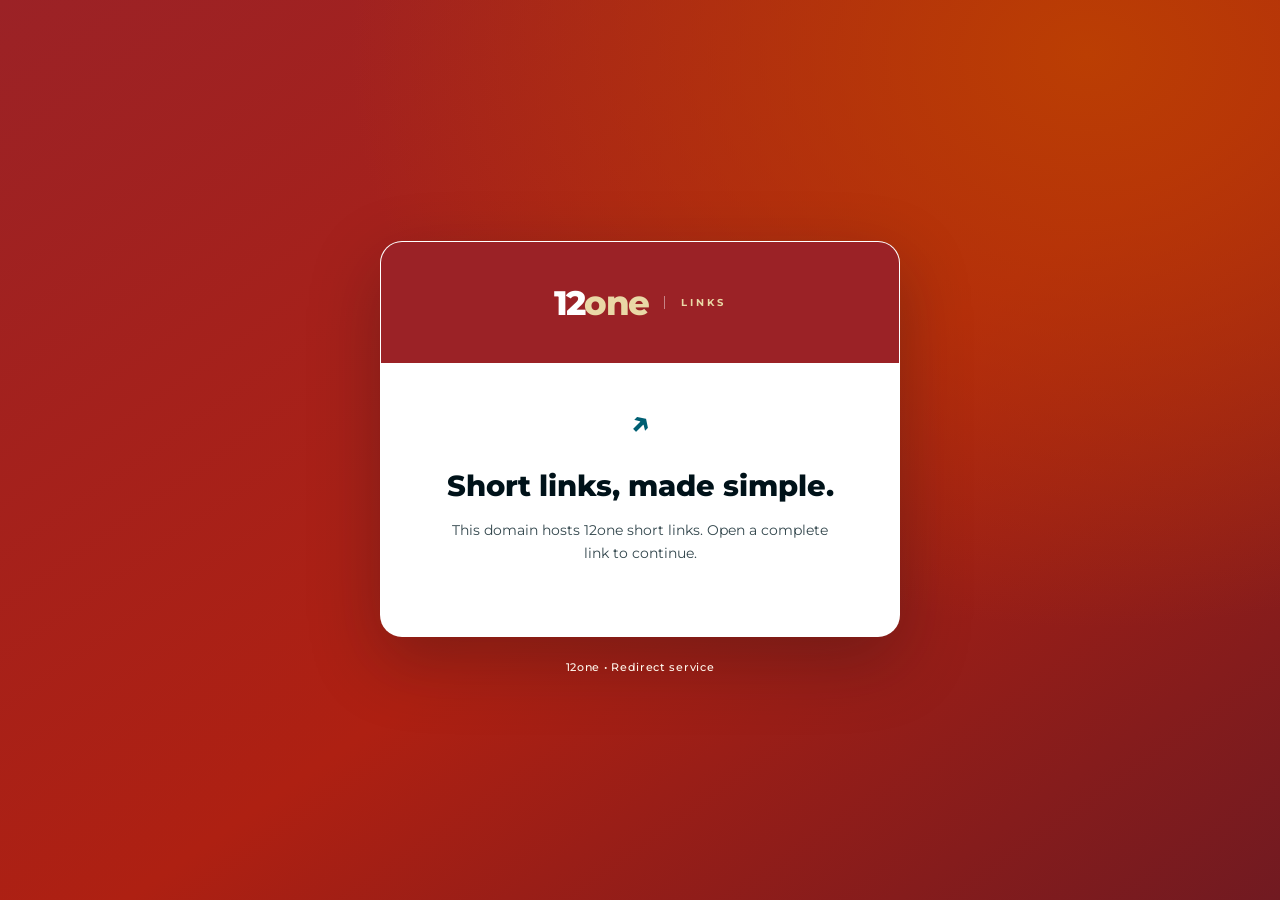
<file: index.html>
<!doctype html><html lang="en"><head><meta charset="utf-8"><meta name="viewport" content="width=device-width,initial-scale=1"><meta name="robots" content="noindex,nofollow"><title>12one • Redirects</title><link rel="stylesheet" href="/style.css?v=20261120b"><script defer src="/redirect.js?v=20261120b"></script></head><body><main class="panel"><div class="brand"><strong>12<span>one</span></strong><small>LINKS</small></div><div class="circle"><span class="spinner"></span></div><h1 id="heading">Finding your link…</h1><p id="message" role="status" aria-live="polite">Checking the destination for this short link.</p><p id="requested-url" class="requested-url" hidden></p></main><footer>12one • Redirect service</footer></body></html>
</file>
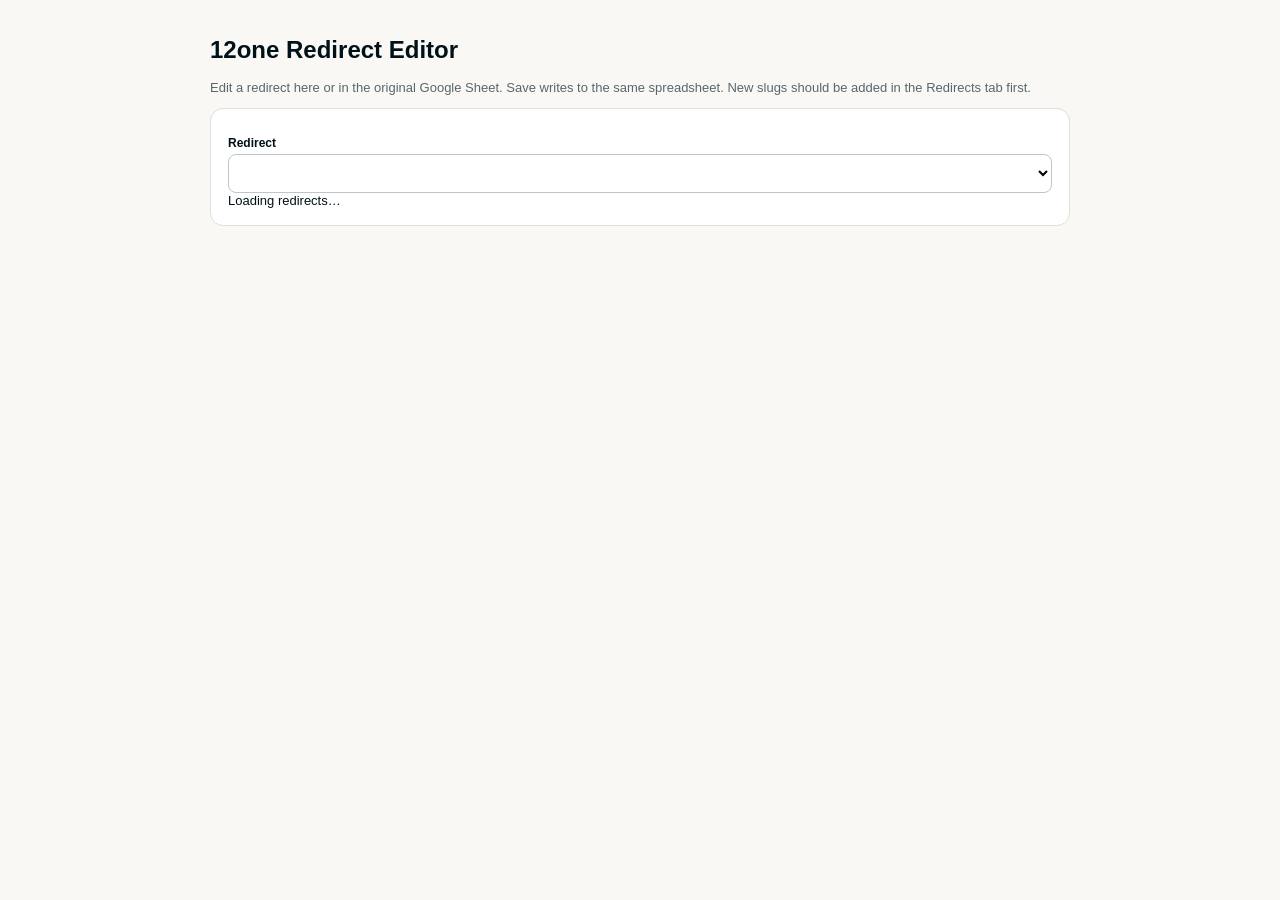
<file: Editor.html>
<!doctype html><html><head><base target="_top"><meta name="viewport" content="width=device-width,initial-scale=1"><style>
:root{font-family:Montserrat,Arial,sans-serif;color:#001219;background:#faf8f4}*{box-sizing:border-box}body{margin:0;padding:20px;max-width:900px;margin:auto}
h1{font-size:24px}h2{font-size:16px;margin:16px 0 8px}.lead{color:#57676d;font-size:13px}
.card{background:white;border:1px solid #e0ded9;border-radius:13px;padding:17px;margin:12px 0}label{display:block;font-size:12px;font-weight:700;margin:10px 0 4px}input:not([type=checkbox]),select,textarea{width:100%;font:inherit;font-size:13px;padding:10px;border:1px solid #bdc6c7;border-radius:8px;background:white}
input[type=checkbox]{width:17px;height:17px}label.check{display:flex;gap:9px;align-items:center;font-size:13px}
button{background:#9b2226;color:white;border:0;padding:12px 17px;border-radius:9px;cursor:pointer;font-weight:700}button:disabled{opacity:.5}button.secondary{background:#005f73}
.grid{display:grid;grid-template-columns:repeat(auto-fit,minmax(220px,1fr));gap:10px}
#status{white-space:pre-wrap;font-size:13px}small{color:#5b6c70}.hidden{display:none}
</style></head><body>
<h1>12one Redirect Editor</h1><p class="lead">Edit a redirect here or in the original Google Sheet. Save writes to the same spreadsheet. New slugs should be added in the Redirects tab first.</p>
<div class="card"><label for="slug">Redirect</label><select id="slug" onchange="openLink()"></select><div id="status" role="status"></div></div>
<div id="form" class="hidden">
<div class="card"><h2>General</h2><label>Destination</label><input id="url" type="url"><label class="check"><input id="active" type="checkbox"> Enabled</label><label>Notes</label><textarea id="notes" rows="2"></textarea><label>Disabled message</label><textarea id="disabledMessage" rows="2"></textarea></div>
<div class="card"><h2>Scheduled destinations</h2><label class="check"><input type="checkbox" id="scheduleEnabled"> Enable before/during/after redirects</label><div class="grid"><div><label>Start (ISO time with timezone, e.g. 2026-12-11T18:00:00-05:00)</label><input id="start"></div><div><label>End (ISO time with timezone)</label><input id="end"></div></div><label>Before URL</label><input id="beforeUrl"><label>During URL</label><input id="duringUrl"><label>After URL</label><input id="afterUrl"></div>
<div class="card"><h2>Activation / expiration</h2><label class="check"><input id="availabilityEnabled" type="checkbox"> Enable availability window</label><div class="grid"><div><label>Opens at (ISO + timezone)</label><input id="opensAt"></div><div><label>Expires at (ISO + timezone)</label><input id="expiresAt"></div></div><label>Before message</label><input id="beforeMessage"><label>After message</label><input id="afterMessage"></div>
<div class="card"><h2>Password</h2><label class="check"><input id="passwordEnabled" type="checkbox"> Require password before redirect</label><label>Set/change password (leave blank to preserve)</label><input id="password" type="password" autocomplete="new-password"><small>At least 12 characters. Passwords are not displayed in the editor or sheet.</small></div>
<div class="card"><h2>Waiting page</h2><label class="check"><input id="countdownEnabled" type="checkbox"> Show countdown</label><label>Wait time (0–30 seconds)</label><input id="seconds" type="number" min="0" max="30" value="3"><label>Heading</label><input id="heading"><label>Message</label><input id="message"></div>
<div class="card"><h2>Analytics and UTM</h2><label class="check"><input id="analyticsEnabled" type="checkbox"> Count redirects by day</label><label class="check"><input id="utmEnabled" type="checkbox"> Apply UTM parameters</label><div class="grid"><div><label>Source</label><input id="source"></div><div><label>Medium</label><input id="medium"></div><div><label>Campaign</label><input id="campaign"></div><div><label>Content</label><input id="content"></div><div><label>Term</label><input id="term"></div><div><label>Incoming UTM policy</label><select id="incomingPolicy"><option value="preserve">Preserve incoming</option><option value="replace">Prefer configured</option></select></div></div></div>
<div class="card"><h2>Preview and history</h2><label>Simulate ISO date and time (+ timezone)</label><input id="previewDate" placeholder="2026-12-11T18:30:00-05:00"><button class="secondary" onclick="preview()">Test settings without saving</button><pre id="previewResult"></pre><button class="secondary" onclick="history()">Load edit history</button> <button class="secondary" onclick="stats()">Show analytics</button><pre id="statsResult" style="max-height:220px;overflow:auto;white-space:pre-wrap;font-size:11px"></pre><pre id="historyResult" style="max-height:260px;overflow:auto;white-space:pre-wrap;font-size:11px"></pre></div>
<button id="save" onclick="save()">Save redirect</button>
</div>
<script>
'use strict';
let store={links:{},settings:{}};const el=id=>document.getElementById(id),v=id=>el(id).value,checked=id=>el(id).checked;
function say(msg){el('status').textContent=msg}
function fail(err){say('Error: '+(err.message||err));el('save').disabled=false}
function load(){say('Loading redirects…');google.script.run.withSuccessHandler(data=>{store=data;let slugs=Object.keys(data.links).sort();el('slug').innerHTML='';slugs.forEach(s=>{let o=document.createElement('option');o.value=s;o.textContent='/'+s;el('slug').append(o)});el('form').classList.toggle('hidden',!slugs.length);if(slugs.length)openLink();else say('No redirects in the Redirects tab.');}).withFailureHandler(fail).adminList();}
function set(id,value){if(el(id).type==='checkbox')el(id).checked=!!value;else el(id).value=value===null||value===undefined?'':value;}
function openLink(){let slug=v('slug'),l=store.links[slug],s=store.settings[slug]||{},t=s.schedule||{},a=s.availability||{},p=s.password||{},c=s.countdown||{},u=s.utm||{};
 set('url',l.url);set('active',l.active);set('notes',l.notes);set('disabledMessage',l.disabledMessage);
 ['start','end','beforeUrl','duringUrl','afterUrl'].forEach(k=>set(k,t[k]));set('scheduleEnabled',t.enabled);
 ['opensAt','expiresAt','beforeMessage','afterMessage'].forEach(k=>set(k,a[k]));set('availabilityEnabled',a.enabled);
 set('passwordEnabled',p.enabled);set('password','');set('countdownEnabled',c.enabled);set('seconds',c.seconds===undefined?3:c.seconds);set('heading',c.heading||'Redirecting…');set('message',c.message||'Taking you to your destination.');
 set('analyticsEnabled',(s.analytics||{}).enabled);set('utmEnabled',u.enabled);['source','medium','campaign','content','term'].forEach(k=>set(k,u[k]));set('incomingPolicy',u.incomingPolicy||'preserve');
 el('previewResult').textContent='';el('historyResult').textContent='';say('Editing /'+slug);
}
function config(){let props=(ks)=>Object.fromEntries(ks.map(k=>[k,v(k)]));return {
 schedule:{enabled:checked('scheduleEnabled'),...props(['start','end','beforeUrl','duringUrl','afterUrl'])},
 availability:{enabled:checked('availabilityEnabled'),...props(['opensAt','expiresAt','beforeMessage','afterMessage'])},
 password:{enabled:checked('passwordEnabled')},countdown:{enabled:checked('countdownEnabled'),seconds:Number(v('seconds')),heading:v('heading'),message:v('message')},
 analytics:{enabled:checked('analyticsEnabled')},utm:{enabled:checked('utmEnabled'),incomingPolicy:v('incomingPolicy'),...props(['source','medium','campaign','content','term'])}};}
function save(){el('save').disabled=true;say('Saving…');let slug=v('slug');google.script.run.withSuccessHandler(()=>{say('Saved successfully.');el('save').disabled=false;load();}).withFailureHandler(fail).adminSave(slug,config(),v('url'),checked('active'),v('notes'),v('disabledMessage'),v('password'));}
function preview(){el('previewResult').textContent='Testing…';google.script.run.withSuccessHandler(r=>el('previewResult').textContent=JSON.stringify(r,null,2)).withFailureHandler(e=>el('previewResult').textContent=e.message).adminPreview(v('slug'),v('previewDate'),config());}
function stats(){google.script.run.withSuccessHandler(rows=>{let slug=v('slug'),found=rows.slice(1).filter(r=>String(r[1])===slug);el('statsResult').textContent=found.length?found.map(r=>r[0]+': '+r[3]+' redirects, '+r[4]+' password failures, sources '+r[5]).join('\n'):'No analytics recorded yet.';}).withFailureHandler(e=>el('statsResult').textContent=e.message).adminStats();}
function history(){google.script.run.withSuccessHandler(r=>el('historyResult').textContent=JSON.stringify(r,null,2)).withFailureHandler(e=>el('historyResult').textContent=e.message).adminHistory(v('slug'));}
load();
</script></body></html>
</file>
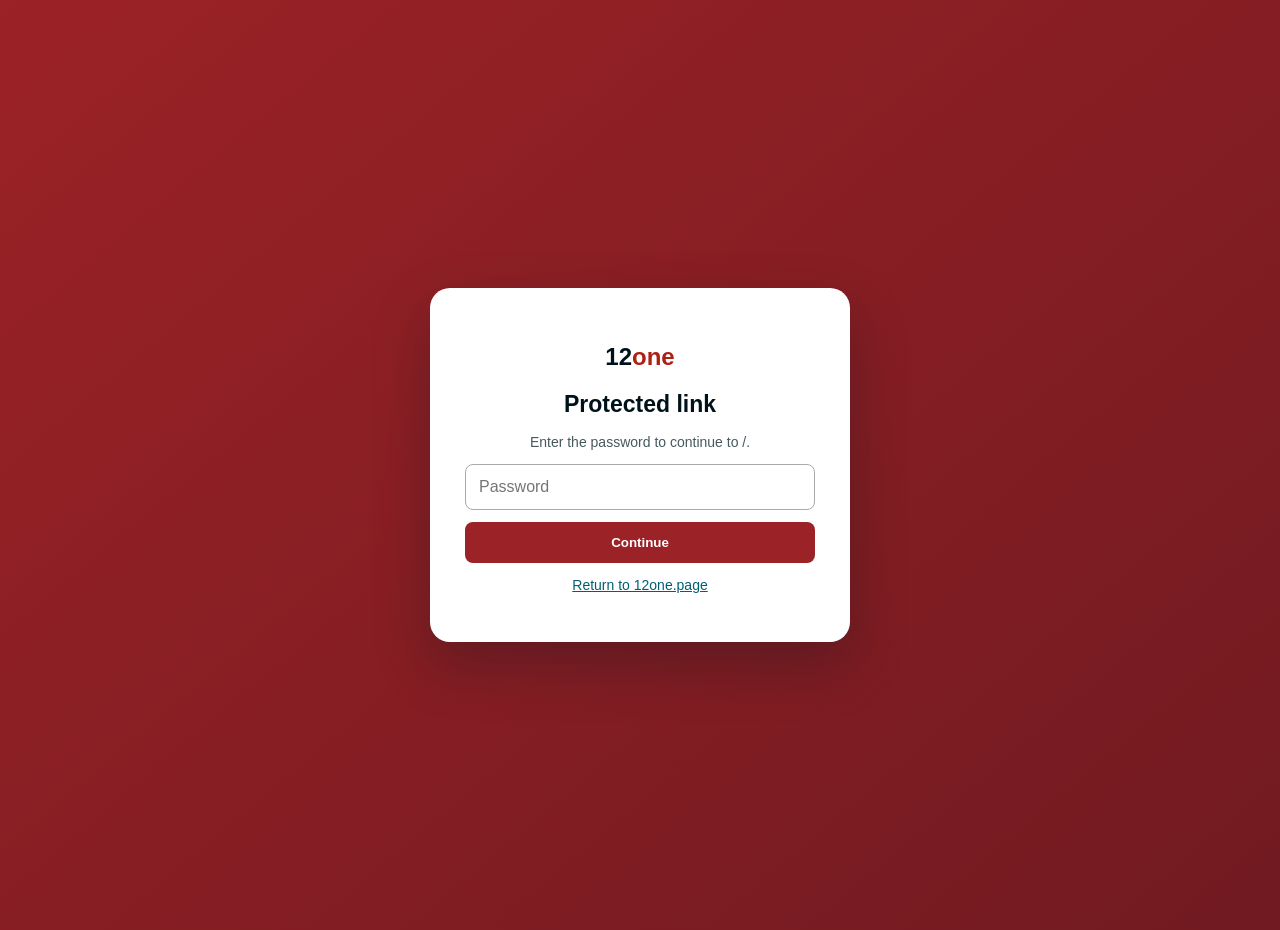
<file: Gate.html>
<!doctype html><html><head><base target="_top"><meta name="viewport" content="width=device-width,initial-scale=1"><style>
body{font-family:Montserrat,Arial,sans-serif;background:linear-gradient(140deg,#9b2226,#711a21);display:grid;place-items:center;min-height:100vh;margin:0;padding:15px;color:#001219}
main{background:white;border-radius:20px;padding:35px;width:min(100%,420px);box-sizing:border-box;text-align:center;box-shadow:0 22px 55px #00121945}
h1{font-size:23px}input{padding:13px;border:1px solid #aaa;border-radius:8px;width:100%;box-sizing:border-box;font-size:16px}
button{background:#9b2226;color:white;border:0;border-radius:8px;padding:13px;width:100%;margin-top:12px;font-weight:700;cursor:pointer}p{color:#47595c;font-size:14px}a{color:#005f73}#error{color:#9b2226}
</style></head><body><main><h2>12<span style="color:#ae2012">one</span></h2><h1>Protected link</h1><p>Enter the password to continue to /<?= linkSlug ?>.</p>
<form id="gate"><input id="password" type="password" autocomplete="current-password" placeholder="Password" required><button id="submit">Continue</button></form><p id="error" role="status"></p><p><a href="https://12one.page">Return to 12one.page</a></p></main>
<script>
const slug=<?= JSON.stringify(linkSlug) ?>;
const params=Object.fromEntries(new URLSearchParams(location.search));
document.getElementById('gate').addEventListener('submit',e=>{
 e.preventDefault();let button=document.getElementById('submit');button.disabled=true;
 document.getElementById('error').textContent='';
 google.script.run.withSuccessHandler(data=>{
 let url=new URL(data.destination);if(!['https:','http:'].includes(url.protocol))throw Error('Invalid destination');
 let c=data.countdown||{},secs=c.enabled?Math.min(30,Math.max(0,Number(c.seconds)||0)):0;
 const heading=document.querySelector('h1');heading.textContent=c.enabled?(c.heading||'Redirecting…'):'Redirecting…';
 const link=document.createElement('a');link.href=url.href;link.target='_top';link.textContent='Continue to destination';link.style.cssText='display:block;margin:14px 0;padding:12px;color:#fff;background:#005f73;border-radius:8px;text-decoration:none;font-weight:bold';document.getElementById('gate').replaceWith(link);
 if(!secs){document.getElementById('error').textContent='Password accepted. Select Continue to open the destination.';return;}
 const m=document.getElementById('error');m.style.color='#005f73';let left=secs;
 m.textContent=(c.message||'Taking you to your destination.')+' '+left+'s';
 let timer=setInterval(()=>{left--;m.textContent=(c.message||'Taking you to your destination.')+' '+left+'s';if(left<=0){clearInterval(timer);m.textContent='Ready — select Continue to open the destination.'}},1000);
 }).withFailureHandler(err=>{button.disabled=false;document.getElementById('error').textContent=err.message||String(err)}).passwordGate(slug,document.getElementById('password').value,params);
});
</script></body></html>
</file>
<file: style.css>
@import url('https://fonts.googleapis.com/css2?family=Montserrat:wght@400;500;600;700;800&display=swap');

/* 12one brand system — reds primary, teals secondary */
:root {
  color-scheme: light;
  --ink: #001219;
  --red: #9B2226;
  --red-accent: #AE2012;
  --rust: #BB3E03;
  --caramel: #CA6702;
  --gold: #EE9B00;
  --vanilla: #E9D8A6;
  --teal: #005F73;
  --cyan: #0A9396;
  --aqua: #94D2BD;
  --paper: #FFFFFF;
  --soft-paper: #FAF8F4;
  font-family: 'Montserrat', system-ui, -apple-system, BlinkMacSystemFont, 'Segoe UI', sans-serif;
  color: var(--ink);
  background: var(--red);
}
* { box-sizing: border-box; }
body {
  min-height: 100vh;
  margin: 0;
  display: flex;
  flex-direction: column;
  align-items: center;
  justify-content: center;
  gap: 22px;
  padding: 40px 18px 22px;
  background: radial-gradient(ellipse at 85% 6%, #BB3E03 0%, transparent 48%),
              linear-gradient(145deg, #9B2226 0%, #AE2012 55%, #711A21 100%);
}
.panel {
  width: min(100%, 520px);
  overflow: hidden;
  text-align: center;
  border: 1px solid #FFFFFF38;
  border-radius: 22px;
  background: var(--paper);
  box-shadow: 0 24px 70px #00121945;
  padding: 0 36px 43px;
}
.brand {
  min-height: 121px;
  margin: 0 -36px;
  padding: 30px 24px;
  display: flex;
  align-items: center;
  justify-content: center;
  gap: 16px;
  background: var(--red);
  color: #fff;
}
.brand strong { font-size: 34px; letter-spacing: -1.9px; font-weight: 800; line-height: 1; }
.brand strong span { color: var(--vanilla); }
.brand small {
  border-left: 1px solid #FFFFFF70;
  padding-left: 16px;
  letter-spacing: 3px;
  font-size: 10px;
  font-weight: 700;
  color: var(--vanilla);
}
.circle { min-height: 58px; margin: 30px auto 17px; display: grid; place-items: center; color: var(--teal); font-size: 34px; font-weight: 700; }
.spinner {
  width: 34px; height: 34px;
  border: 3px solid #9B22262B;
  border-top-color: var(--red-accent);
  border-radius: 50%;
  animation: spin .8s linear infinite;
}
@keyframes spin { to { transform: rotate(360deg); } }
h1 { font-size: clamp(22px, 5vw, 29px); font-weight: 800; line-height: 1.25; margin: 0 0 14px; color: var(--ink); }
p { line-height: 1.7; color: #33474D; margin: 0 auto 27px; max-width: 380px; font-size: 14px; }
a { color: var(--teal); text-decoration: underline; text-underline-offset: 3px; font-weight: 700; }
a:hover { color: var(--red); }
a:focus-visible { outline: 3px solid var(--cyan); outline-offset: 4px; border-radius: 2px; }
footer { color: #FFF8EE; text-align: center; font-size: 11px; font-weight: 500; letter-spacing: .7px; line-height: 1.6; }
@media (max-width: 480px) {
  body { padding: 24px 14px 18px; }
  .panel { padding: 0 21px 33px; border-radius: 18px; }
  .brand { margin: 0 -21px; min-height: 108px; padding: 25px 16px; }
  .brand strong { font-size: 31px; }
  .brand small { letter-spacing: 2px; }
}
@media (prefers-reduced-motion: reduce) { .spinner { animation-duration: 2.5s; } }

.requested-url {
  max-width: 420px;
  margin: 12px auto 0;
  color: var(--ink);
  font-size: 13px;
  font-weight: 600;
  overflow-wrap: anywhere;
  word-break: break-word;
}
</file>
